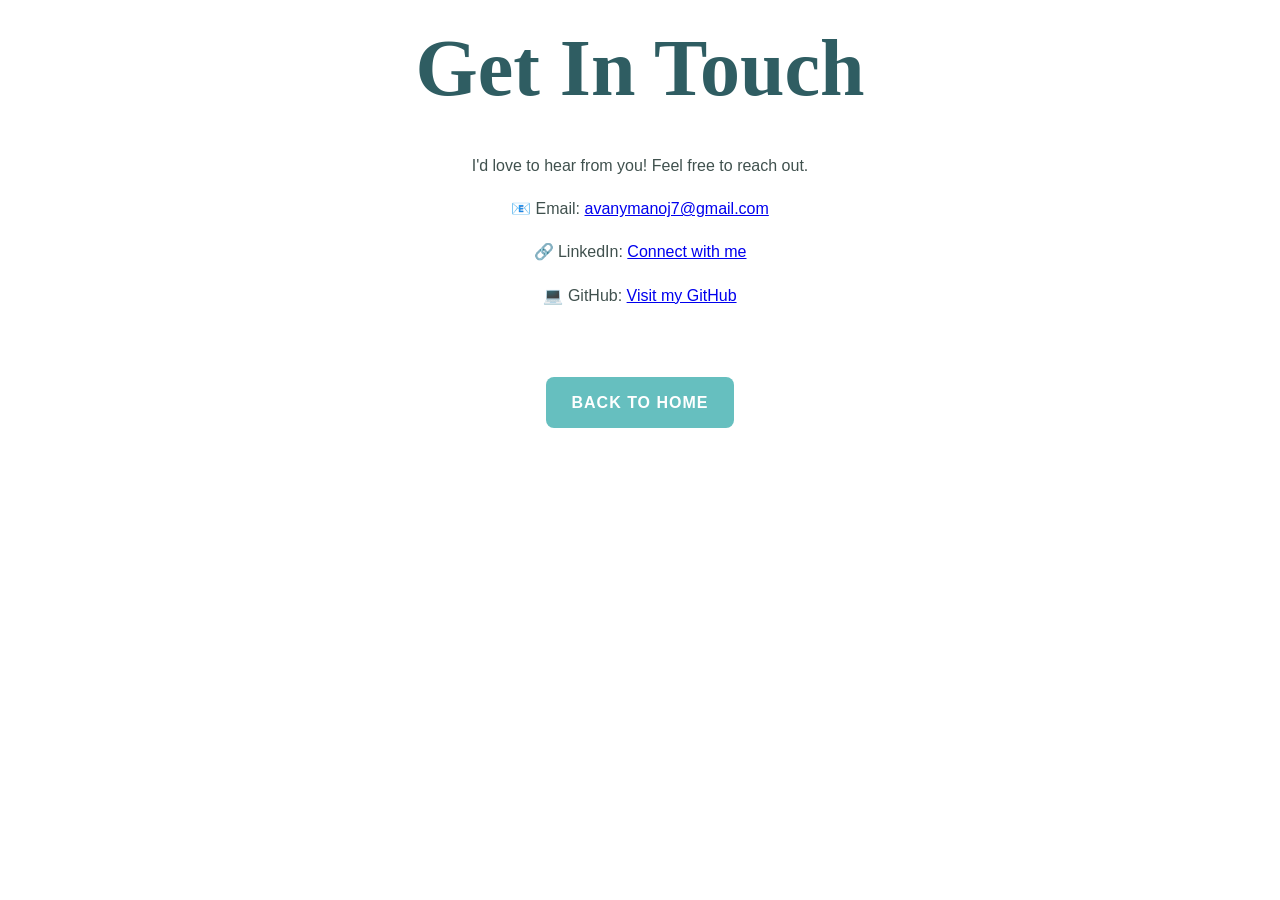
<file: contact.html>
<!DOCTYPE html>
<html lang="en">

<head>

    <meta charset="UTF-8">

    <meta name="viewport" content="width=device-width, initial-scale=1.0">

    <title>Contact | Avany Manoj</title>

    <link rel="stylesheet" href="style.css">

</head>

<body>

    <section class="contact-page">

        <h1>Get In Touch</h1>

        <p>
            I'd love to hear from you!
            Feel free to reach out.
        </p>

        <p>
            📧 Email:
            <a href="mailto:avanymanoj7@gmail.com">
                avanymanoj7@gmail.com
            </a>
        </p>

        <p>
            🔗 LinkedIn:
      
            <a href="href="https://www.linkedin.com/in/avany-manoj-29b261338/"" target="_blank">
                Connect with me
            </a>
        </p>

        <p>
            💻 GitHub:
            <a href="https://github.com/Avanymanoj7" target="_blank">
                Visit my GitHub
            </a>
        </p>

        <br>

        <a class="contact-button" href="index.html">
            BACK TO HOME
        </a>

    </section>

</body>

</html>
</file>
<file: style.css>
/* ================= GENERAL ================= */

* {
  box-sizing: border-box;
}

body {
  margin: 0;
  text-align: center;
  font-family: "Montserrat", Arial, sans-serif;
  color: #40514e;
  line-height: 1.7;
}

h1,
h2,
h3 {
  font-weight: 600;
}


/* ================= HEADINGS ================= */

h1 {
  margin: 0;

  font-family: "Sacramento", cursive;

  font-size: 5rem;

  color: #2f5d62;
}

h2 {
  color: #2f5d62;

  font-size: 2.5rem;

  margin: 20px 0;
}

h3 {
  color: #2f5d62;

  font-size: 1.4rem;
}

p {
  font-size: 1rem;
}


/* ================= HERO ================= */

.hero {
  position: relative;

  min-height: 650px;

  padding-top: 90px;

  overflow: hidden;

  background: linear-gradient(
    to bottom,
    #dff6ff,
    #b8e8f5
  );
}


/* Hero Text */

.hero-text {
  position: relative;

  z-index: 2;
}

.hero h2 {
  margin-top: -10px;

  font-size: 1.6rem;

  font-weight: 500;

  color: #2f5d62;
}

.hero h2 span {
  text-decoration: underline;
}


/* Clouds */

.cloud {
  position: absolute;

  width: 180px;
}

.cloud-top {
  top: 55px;

  right: 15%;
}

.cloud-bottom {
  top: 230px;

  left: 12%;
}


/* Mountain */

.mountain {
  position: absolute;

  width: min(900px, 80%);

  bottom: 0;

  left: 50%;

  transform: translateX(-50%);
}


/* ================= INTRODUCTION ================= */

.intro {
  max-width: 700px;

  margin: 70px auto 60px;

  padding: 0 25px;
}


/* Profile Picture */

.profile-img {
  width: 180px;
  height: 180px;

  object-fit: cover;

  border-radius: 50%;
}


/* Intro Paragraph */

.intro p {
  max-width: 600px;

  margin: auto;
}


/* ================= DIVIDER ================= */

hr {
  width: 70px;

  border: 0;

  border-top: 7px dotted #c8dfe5;

  margin: 60px auto;
}


/* ================= SKILLS ================= */

.skills {
  max-width: 900px;

  margin: 0 auto;

  padding: 0 25px;
}


/* Each Skill */

.skill-row {
  display: flex;

  align-items: center;

  gap: 50px;

  text-align: left;

  margin: 70px 0;
}


/* Skill Images */

.skill-img {
  width: 180px;
  height: 180px;

  object-fit: cover;

  flex-shrink: 0;

  border-radius: 20px;
}


/* Skill Text */

.skill-text {
  flex: 1;
}

.skill-text h3 {
  margin-top: 0;
}


/* ================= CONTACT ================= */

.contact {
  max-width: 650px;

  margin: 70px auto 100px;

  padding: 0 25px;
}

.contact h3 {
  margin-top: 10px;
}


/* Contact Button */

.contact-button {
  display: inline-block;

  margin-top: 25px;

  padding: 12px 25px;

  border-radius: 8px;

  background: #66bfbf;

  color: white;

  text-decoration: none;

  font-weight: 600;

  letter-spacing: 1px;

  transition: 0.3s;
}


/* Button Hover */

.contact-button:hover {
  background: #2f5d62;

  transform: translateY(-2px);
}


/* ================= FOOTER ================= */

footer {
  background: #2f5d62;

  padding: 45px 20px 25px;
}


/* Footer Links */

footer a {
  color: #dff6ff;

  text-decoration: none;

  margin: 0 18px;

  font-weight: 600;
}

footer a:hover {
  color: white;
}


/* Copyright */

footer p {
  color: #dff6ff;

  margin-top: 25px;

  font-size: 0.85rem;
}


/* ================= RESPONSIVE DESIGN ================= */

@media (max-width: 700px) {

  h1 {
    font-size: 3.8rem;
  }


  /* Hero */

  .hero {
    min-height: 500px;
  }


  /* Clouds */

  .cloud {
    width: 120px;
  }

  .cloud-top {
    right: 5%;
  }

  .cloud-bottom {
    left: 5%;

    top: 220px;
  }


  /* Mountain */

  .mountain {
    width: 120%;
  }


  /* Skills */

  .skill-row {
    flex-direction: column;

    text-align: center;

    gap: 20px;
  }

  .skill-text {
    max-width: 500px;
  }


  /* Footer */

  footer a {
    display: inline-block;

    margin: 8px;
  }

}
</file>
